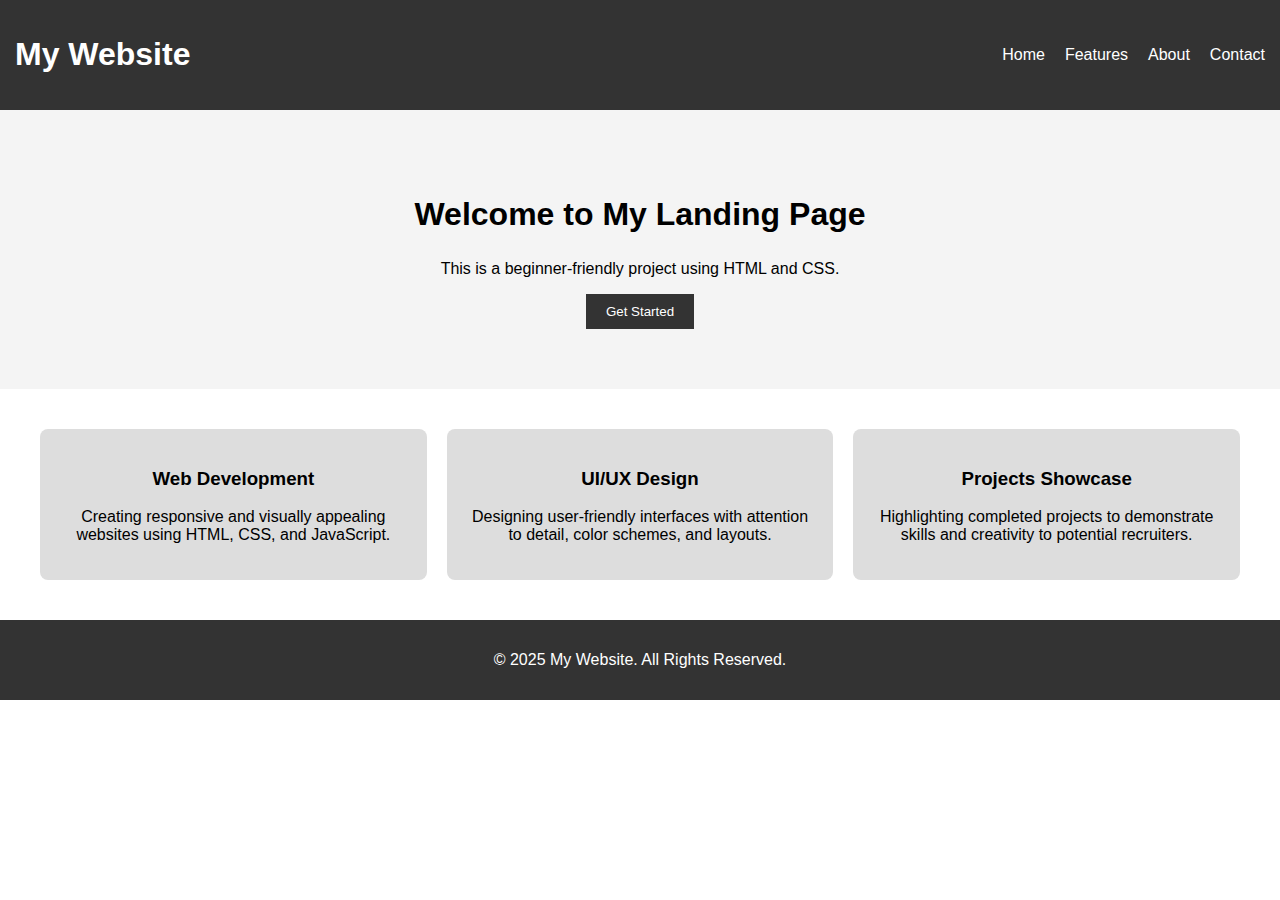
<file: lvl1task2/index.html>
<!DOCTYPE html>
<html lang="en">
<head>
  <meta charset="UTF-8">
  <meta name="viewport" content="width=device-width, initial-scale=1.0">
  <title>Landing Page</title>
  <link rel="stylesheet" href="style.css">
</head>
<body>
  <header>
    <nav>
      <h1>My Website</h1>
      <ul>
        <li><a href="#">Home</a></li>
        <li><a href="#">Features</a></li>
        <li><a href="#">About</a></li>
        <li><a href="#">Contact</a></li>
      </ul>
    </nav>
  </header>

<section class="hero">
    <h2>Welcome to My Landing Page</h2>
    <p>This is a beginner-friendly project using HTML and CSS.</p>
    <button>Get Started</button>
  </section>
  <section class="features">
    <div class="box">
      <h3>Web Development</h3>
      <p>Creating responsive and visually appealing websites using HTML, CSS, and JavaScript.</p>
    </div>
    <div class="box">
      <h3>UI/UX Design</h3>
      <p>Designing user-friendly interfaces with attention to detail, color schemes, and layouts.</p>
    </div>
    <div class="box">
      <h3>Projects Showcase</h3>
      <p>Highlighting completed projects to demonstrate skills and creativity to potential recruiters.</p>
    </div>
  </section>
  <footer>
    <p>© 2025 My Website. All Rights Reserved.</p>
  </footer>
</body>
</html>
</file>
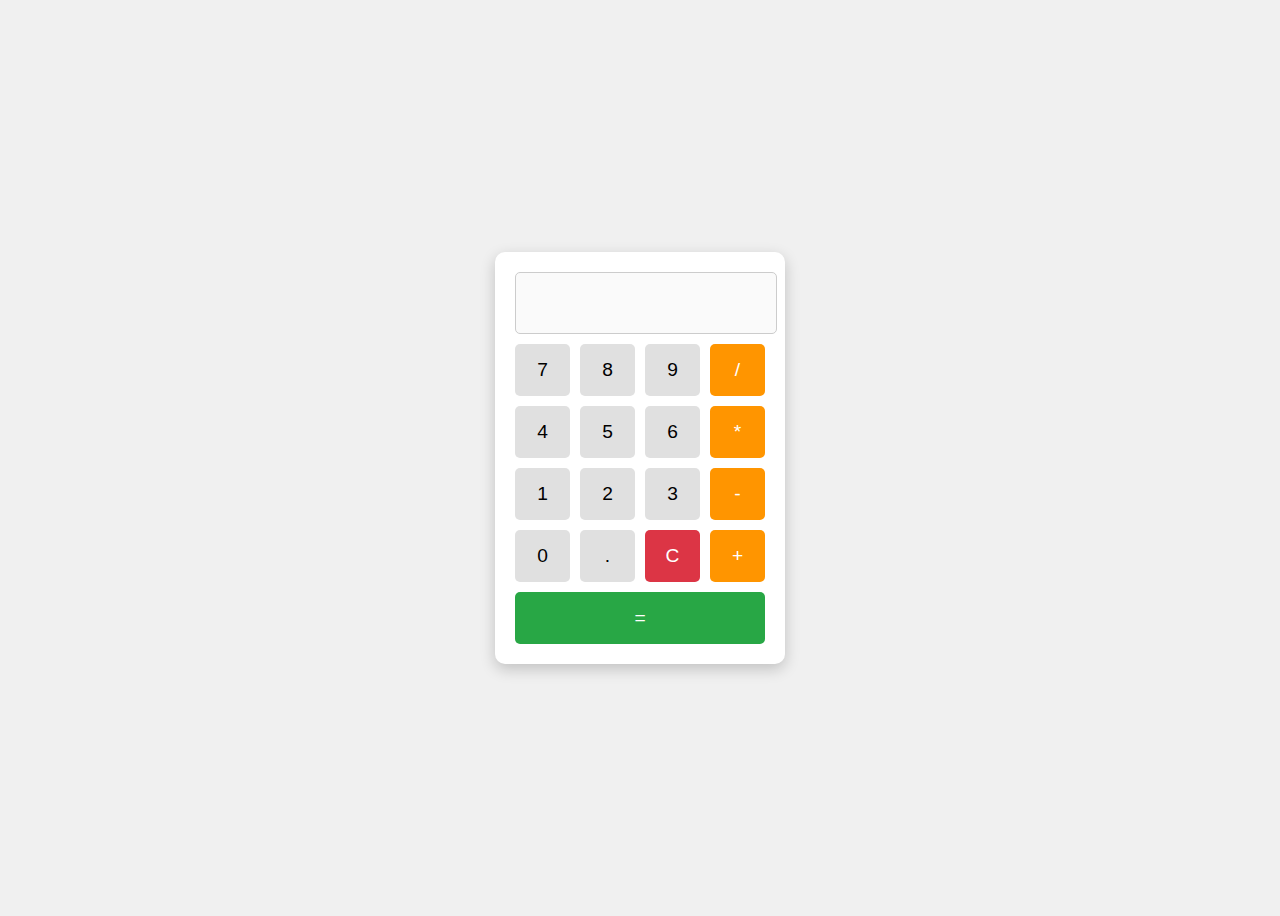
<file: lvl1task3/index.html>
<!DOCTYPE html>
<html lang="en">
<head>
<meta charset="UTF-8">
<meta name="viewport" content="width=device-width, initial-scale=1.0">
<title>Basic Calculator</title>
<link rel="stylesheet" href="style.css">
</head>
<body>
<div class="calculator">
  <input type="text" class="display" id="display" disabled>
  <div class="buttons">
    <button class="btn" data-value="7">7</button>
    <button class="btn" data-value="8">8</button>
    <button class="btn" data-value="9">9</button>
    <button class="btn operator" data-value="/">/</button>
    <button class="btn" data-value="4">4</button>
    <button class="btn" data-value="5">5</button>
    <button class="btn" data-value="6">6</button>
    <button class="btn operator" data-value="*">*</button>
    <button class="btn" data-value="1">1</button>
    <button class="btn" data-value="2">2</button>
    <button class="btn" data-value="3">3</button>
    <button class="btn operator" data-value="-">-</button>
    <button class="btn" data-value="0">0</button>
    <button class="btn" data-value=".">.</button>
    <button class="btn" id="clear">C</button>
    <button class="btn operator" data-value="+">+</button>
    <button class="btn" id="equals">=</button>
  </div>
</div>
<script src="script.js"></script>
</body>
</html>
</file>
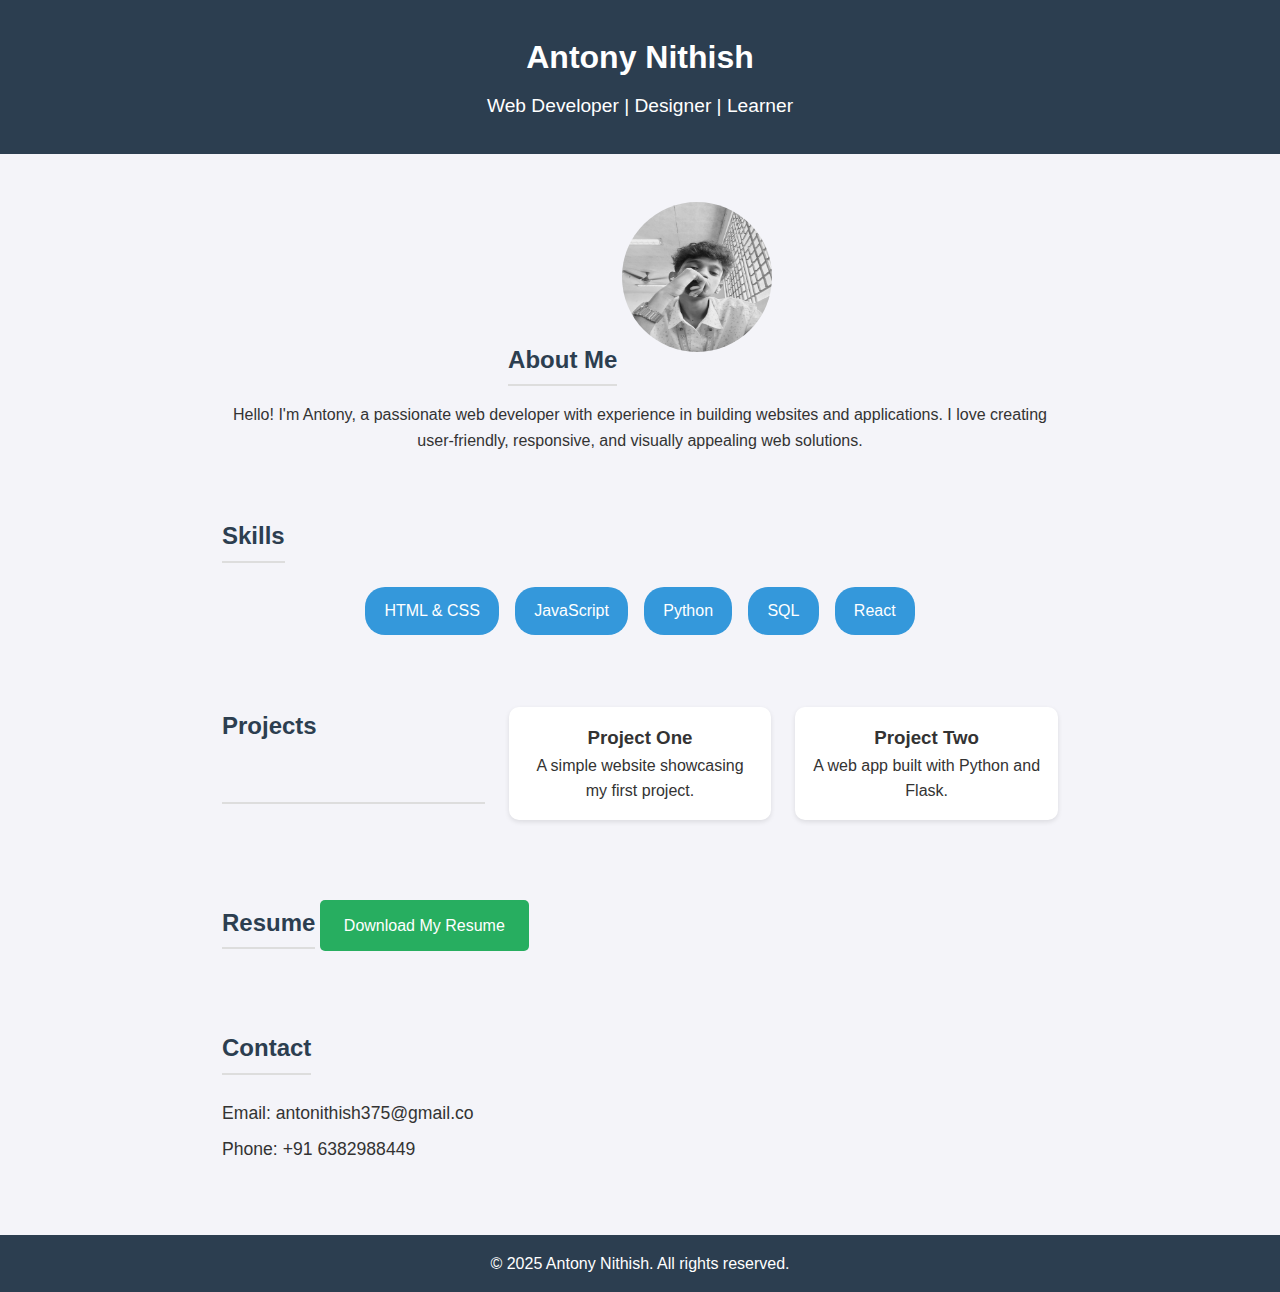
<file: Task1/index.html>
<!DOCTYPE html>
<html lang="en">
<head>
  <meta charset="UTF-8">
  <meta name="viewport" content="width=device-width, initial-scale=1.0">
  <title>My Portfolio</title>
  <link rel="stylesheet" href="style.css">
</head>
<body>
  <header>
    <h1>Antony Nithish</h1>
    <p>Web Developer | Designer | Learner</p>
  </header>
  <section id="about">
    <h2>About Me</h2>
    <img src="profile.jpg" alt="My Photo">
    <p>Hello! I'm Antony, a passionate web developer with experience in building websites and applications. I love creating user-friendly, responsive, and visually appealing web solutions.</p>
  </section>
  <section id="skills">
    <h2>Skills</h2>
    <ul>
      <li>HTML & CSS</li>
      <li>JavaScript</li>
      <li>Python</li>
      <li>SQL</li>
      <li>React</li>
    </ul>
  </section>
  <section id="projects">
    <h2>Projects</h2>
    <div class="project">
      <h3>Project One</h3>
      <p>A simple website showcasing my first project.</p>
    </div>
    <div class="project">
      <h3>Project Two</h3>
      <p>A web app built with Python and Flask.</p>
    </div>
  </section>
  <section id="resume">
    <h2>Resume</h2>
    <a href="resume.pdf" download>Download My Resume</a>
  </section>
  <section id="contact">
    <h2>Contact</h2>
    <p>Email: antonithish375@gmail.co</p>
    <p>Phone: +91 6382988449</p>
  </section>
  <footer>
    <p>&copy; 2025 Antony Nithish. All rights reserved.</p>
  </footer>
</body>
</html>
</file>
<file: lvl1task2/style.css>
body {
  margin: 0;
  font-family: Arial, sans-serif;
}
header {
  background: #333;
  color: white;
  padding: 15px;
}
nav {
  display: flex;
  justify-content: space-between;
  align-items: center;
}
nav ul {
  list-style: none;
  display: flex;
  gap: 20px;
}
nav a {
  color: white;
  text-decoration: none;
}
.hero {
  text-align: center;
  padding: 60px;
  background: #f4f4f4;
}
.hero h2 {
  font-size: 2rem;
}
button {
  background: #333;
  color: white;
  border: none;
  padding: 10px 20px;
  cursor: pointer;
}
.features {
  display: flex;
  justify-content: center;
  gap: 20px;
  padding: 40px;
}
.box {
  background: #ddd;
  padding: 20px;
  border-radius: 8px;
  flex: 1;
  text-align: center;
}
footer {
  background: #333;
  color: white;
  text-align: center;
  padding: 15px;
}
</file>
<file: lvl1task3/style.css>
body{display:flex;justify-content:center;align-items:center;height:100vh;background:#f0f0f0;font-family:Arial,sans-serif}
.calculator{background:#fff;padding:20px;border-radius:10px;box-shadow:0 5px 15px rgba(0,0,0,0.2);width:250px}
.display{width:100%;height:50px;margin-bottom:10px;font-size:1.5rem;padding:5px;text-align:right;border-radius:5px;border:1px solid #ccc}
.buttons{display:grid;grid-template-columns:repeat(4,1fr);gap:10px}
.btn{padding:15px;font-size:1.2rem;border:none;border-radius:5px;background:#e0e0e0;cursor:pointer;transition:0.2s}
.btn:hover{background:#d0d0d0}
.operator{background:#ff9500;color:#fff}
.operator:hover{background:#e08a00}
#equals{grid-column:span 4;background:#28a745;color:#fff}
#equals:hover{background:#218838}
#clear{background:#dc3545;color:#fff}
#clear:hover{background:#c82333}
</file>
<file: Task1/style.css>
* {
  margin: 0;
  padding: 0;
  box-sizing: border-box;
}
body {
  font-family: Arial, sans-serif;
  line-height: 1.6;
  background: #f4f4f9;
  color: #333;
}
header {
  background: #2c3e50;
  color: #fff;
  text-align: center;
  padding: 2rem 1rem;
}
header h1 {
  margin-bottom: 0.5rem;
}
header p {
  font-size: 1.2rem;
}
section {
  padding: 2rem;
  max-width: 900px;
  margin: auto;
}
section h2 {
  margin-bottom: 1rem;
  color: #2c3e50;
  border-bottom: 2px solid #ddd;
  display: inline-block;
  padding-bottom: 5px;
}
#about {
  text-align: center;
}
#about img {
  width: 150px;
  height: 150px;
  border-radius: 50%;
  margin: 1rem 0;
}
#skills ul {
  list-style: none;
  display: flex;
  flex-wrap: wrap;
  justify-content: center;
}
#skills li {
  background: #3498db;
  color: #fff;
  margin: 0.5rem;
  padding: 0.7rem 1.2rem;
  border-radius: 20px;
}
#projects {
  display: grid;
  grid-template-columns: repeat(auto-fit, minmax(250px, 1fr));
  gap: 1.5rem;
}
.project {
  background: #fff;
  padding: 1rem;
  border-radius: 10px;
  box-shadow: 0 2px 5px rgba(0,0,0,0.1);
  text-align: center;
}
#resume a {
  display: inline-block;
  margin-top: 1rem;
  padding: 0.8rem 1.5rem;
  background: #27ae60;
  color: #fff;
  text-decoration: none;
  border-radius: 5px;
}
#resume a:hover {
  background: #219150;
}
#contact p {
  margin: 0.5rem 0;
  font-size: 1.1rem;
}
footer {
  text-align: center;
  background: #2c3e50;
  color: #fff;
  padding: 1rem;
  margin-top: 2rem;
}
</file>
